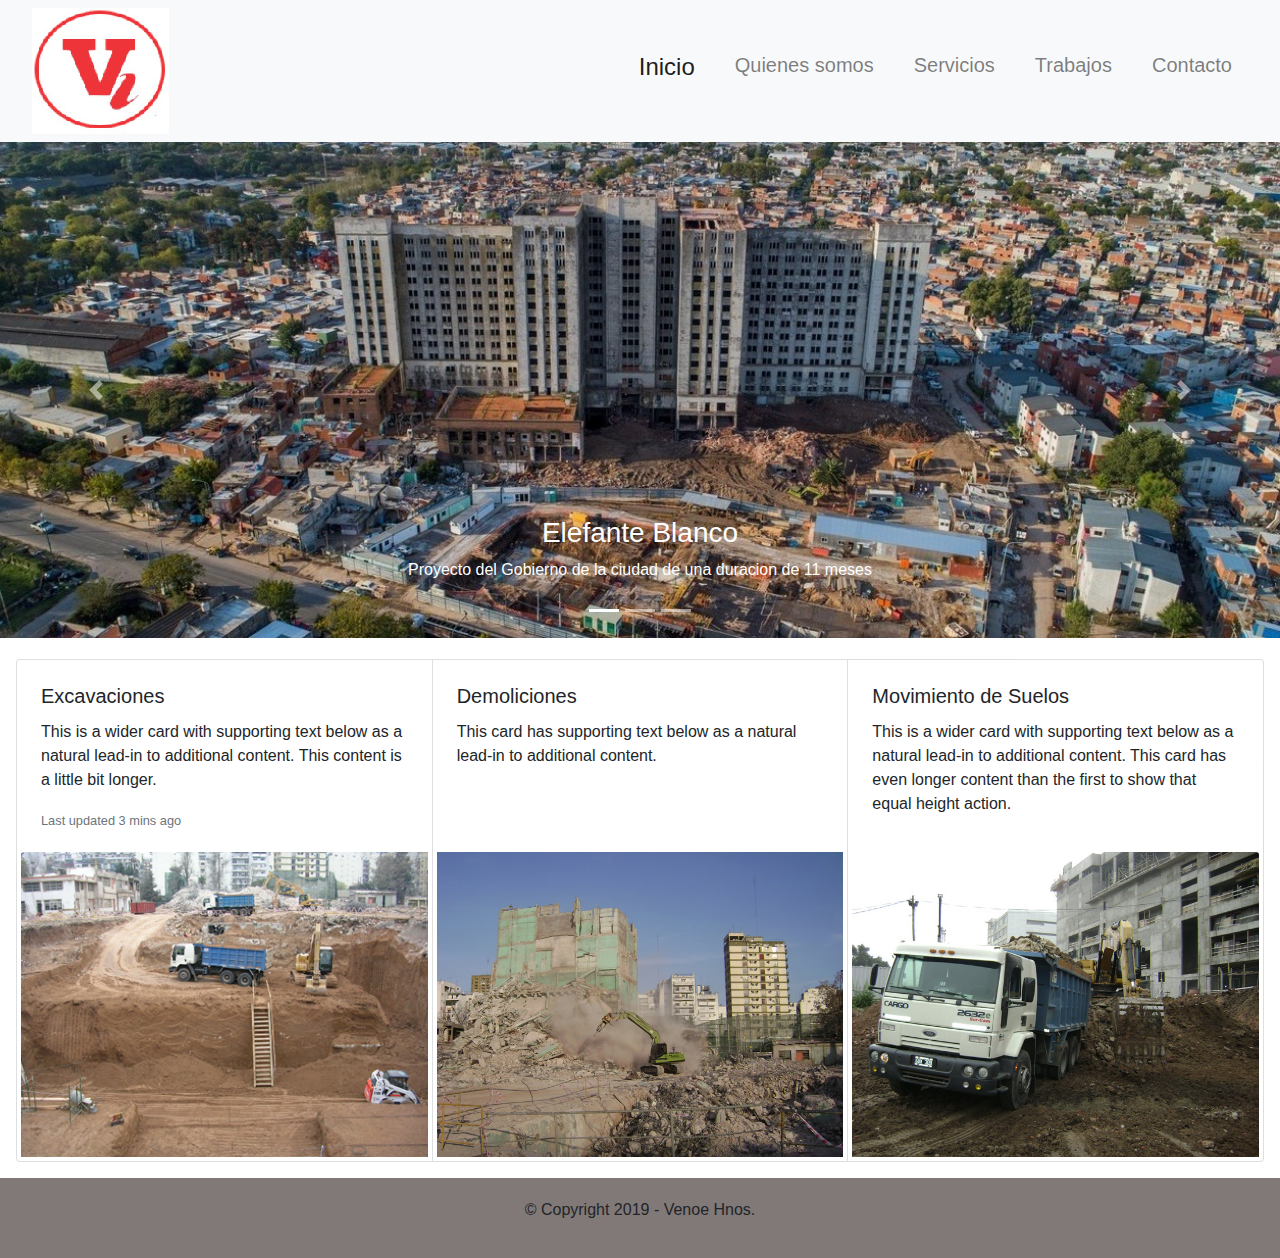
<file: Constructora/index.html>
<!DOCTYPE html>
<html>
<head>

  <meta charset="utf-8" />
  <meta name="viewport" content="width=device-width, initial-scale=1.0">
  <meta http-equiv="X-UA-Compatible" content="ie=edge">

	<link rel="stylesheet" href="styles.css" >
	<link rel="stylesheet" href="https://stackpath.bootstrapcdn.com/bootstrap/4.3.1/css/bootstrap.min.css" integrity="sha384-ggOyR0iXCbMQv3Xipma34MD+dH/1fQ784/j6cY/iJTQUOhcWr7x9JvoRxT2MZw1T" crossorigin="anonymous">
	<script src="https://code.jquery.com/jquery-3.3.1.slim.min.js" integrity="sha384-q8i/X+965DzO0rT7abK41JStQIAqVgRVzpbzo5smXKp4YfRvH+8abtTE1Pi6jizo" crossorigin="anonymous"></script>
	<script src="https://cdnjs.cloudflare.com/ajax/libs/popper.js/1.14.7/umd/popper.min.js" integrity="sha384-UO2eT0CpHqdSJQ6hJty5KVphtPhzWj9WO1clHTMGa3JDZwrnQq4sF86dIHNDz0W1" crossorigin="anonymous"></script>
	<script src="https://stackpath.bootstrapcdn.com/bootstrap/4.3.1/js/bootstrap.min.js" integrity="sha384-JjSmVgyd0p3pXB1rRibZUAYoIIy6OrQ6VrjIEaFf/nJGzIxFDsf4x0xIM+B07jRM" crossorigin="anonymous"></script>


    <title>Venone Hnos</title>
</head>

<body>
<header>
	<nav class="navbar navbar-expand-lg navbar-light bg-light">
	  <a class="navbar-brand" href="#"></a> <img src="imagenes/logo.png" alt="Logo" class="img-responsive">

			<button class="navbar-toggler" type="button" data-toggle="collapse" data-target="#navbarNav" aria-controls="navbarNav" aria-expanded="false" aria-label="Toggle navigation">
	 			<span class="navbar-toggler-icon"></span>
 			</button>
 			<div class="collapse navbar-collapse" id="navbarNav">
  			<ul class="navbar-nav ml-auto">
          <li class="nav-item active mr-4">
             <a class="nav-link" href="index.html"><p class="h4">Inicio</p> <!--<span class="sr-only">(current)</span> --></a>
          </li>
          <li class="nav-item mr-4">
            <a class="nav-link" href="quienesSomos.html"><p class="h5">Quienes somos</p></a>
          </li>
          <li class="nav-item mr-4">
            <a class="nav-link" href="servicios.html"><p class="h5">Servicios</p> </a>
          </li>
    			<li class="nav-item mr-4">
    				<a class="nav-link" href="trabajos.html"><p class="h5 link">Trabajos</p> </a>
          </li>
          <li class="nav-item mr-4">
    				<a class="nav-link" href="contacto.html"><p class="h5 link">Contacto</p> </a>
    			</li>
        </ul>

		  </div>
	  </div>
	</nav>
</header>
<main>
  <div id="demo" class="carousel slide" data-ride="carousel">


    <ul class="carousel-indicators">
      <li data-target="#demo" data-slide-to="0" class="active"></li>
      <li data-target="#demo" data-slide-to="1"></li>
      <li data-target="#demo" data-slide-to="2"></li>
    </ul>


    <div class="carousel-inner">
      <div class="carousel-item active">
        <img src="imagenes/elefante.jpg" alt="Elefante Blanco" class="img-fluid" style="width: 100%">
  	  <div class="carousel-caption">
          <h3>Elefante Blanco</h3>
          <p>Proyecto del Gobierno de la ciudad de una duracion de 11 meses</p>
        </div>
      </div>
      <div class="carousel-item">
        <img src="imagenes/elefante.jpg" alt="Elefante Blanco" class="img-fluid" style="width: 100%">
  	  <div class="carousel-caption">
          <h3>Elefante Blanco</h3>
          <p>Proyecto del Gobierno de la ciudad de una duracion de 11 meses</p>
        </div>
      </div>
      <div class="carousel-item">
      </div>
      <img src="imagenes/elefante.jpg" alt="Elefante Blanco" class="img-fluid" style="width: 100%">
    </div>


    <a class="carousel-control-prev" href="#demo" data-slide="prev">
      <span class="carousel-control-prev-icon"></span>
    </a>
    <a class="carousel-control-next" href="#demo" data-slide="next">
      <span class="carousel-control-next-icon"></span>
    </a>

  </div>

  	<div class="card-group" style="padding: 1rem;">
  	  <div class="card" style="padding: 0.25rem;">
  			<div class="card-body">
  	      <h5 class="card-title">Excavaciones</h5>
  	      <p class="card-text">This is a wider card with supporting text below as a natural lead-in to additional content. This content is a little bit longer.</p>
  	      <p class="card-text"><small class="text-muted">Last updated 3 mins ago</small></p>
  	    </div>
  	    <img src="imagenes/excav.jpg" class="card-img-top" alt="Excavaciones">
  	  </div>
  	  <div class="card" style="padding: 0.25rem;">
  			<div class="card-body">
  				<h5 class="card-title">Demoliciones</h5>
  				<p class="card-text">This card has supporting text below as a natural lead-in to additional content.</p>

  			</div>
  	    <img src="imagenes/demo.jpg" class="card-img-top" alt="Demoliciones">
  	  </div>
  	  <div class="card" style="padding: 0.25rem;">
  			<div class="card-body">
  	      <h5 class="card-title">Movimiento de Suelos</h5>
  	      <p class="card-text">This is a wider card with supporting text below as a natural lead-in to additional content. This card has even longer content than the first to show that equal height action.</p>
  	    </div>
  			<img src="imagenes/suelos.jpg" class="card-img-top" alt="Movimiento de Suelos">
  	  </div>
  	</div>
  </body>
</main>

<footer>
  <div class="footer">
  	<p class="logo"> &copy; Copyright 2019 - Venoe Hnos.</p>
  </div>
</footer>
<script src="script.js"></script>
</html>
</file>
<file: Constructora/styles.css>
/* Style the header with a grey background and some padding */
.header {
  overflow: hidden;
  background-color: #f1f1f1;
  padding: 20px 10px;
}

/* Style the header links */
.header a {
  float: left;
  color: black;
  text-align: center;
  padding: 12px;
  text-decoration: none;
  font-size: 18px;
  line-height: 25px;
  border-radius: 4px;
}

/* Style the logo link (notice that we set the same value of line-height and font-size to prevent the header to increase when the font gets bigger */
.header a.logo {
  font-size: 25px;
  font-weight: bold;
}

/* Change the background color on mouse-over */
.header a:hover {
  background-color: #ddd;
  color: black;
}

/* Style the active/current link*/
.header a.active {
  background-color: dodgerblue;
  color: white;
}

/* Float the link section to the right */
.header-right {
  float: right;
}

/* Add media queries for responsiveness - when the screen is 500px wide or less, stack the links on top of each other */
@media screen and (max-width: 500px) {
  .header a {
    float: none;
    display: block;
    text-align: left;
  }
  .header-right {
    float: none;
  }
}
#demo{
  margin-bottom: 5px;
}
.footer {
  overflow: hidden;
  background-color: #807977;
  padding: 20px 10px;
  text-align: center;
  float: center;
}
</file>
